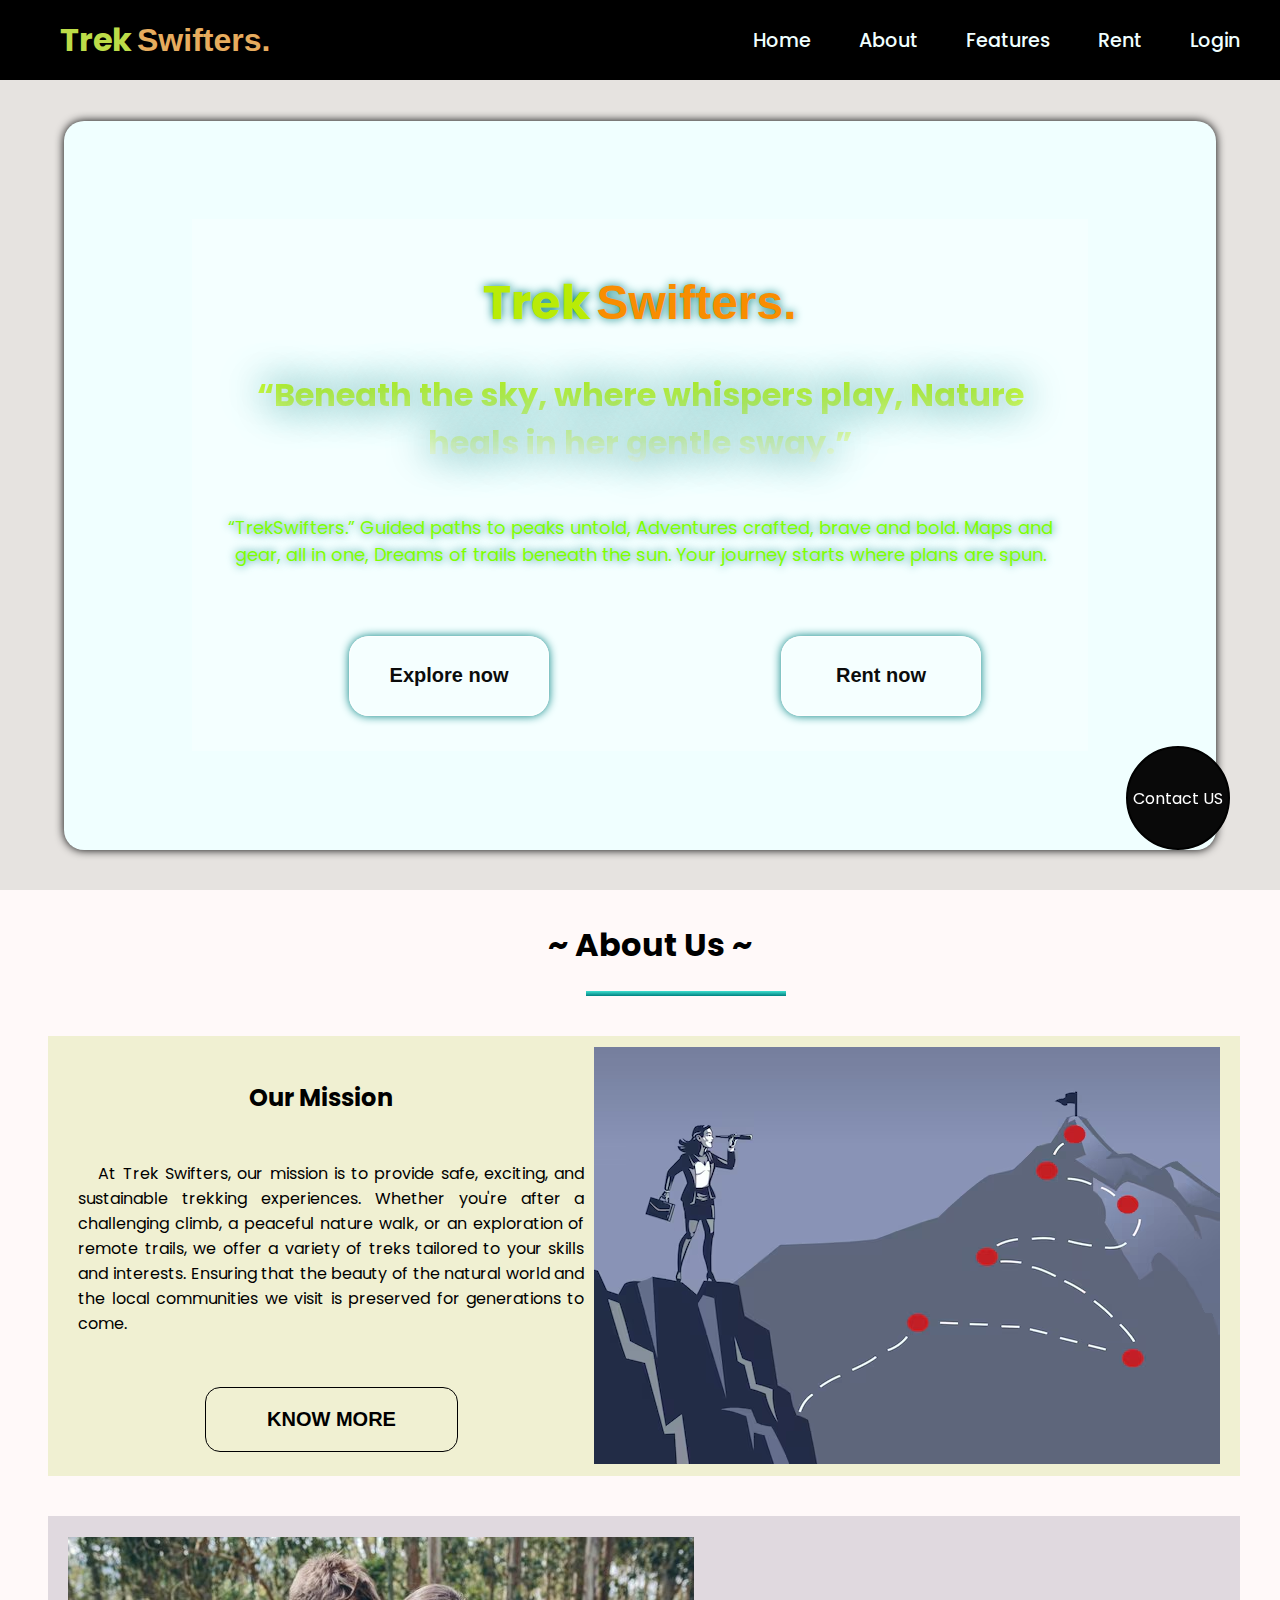
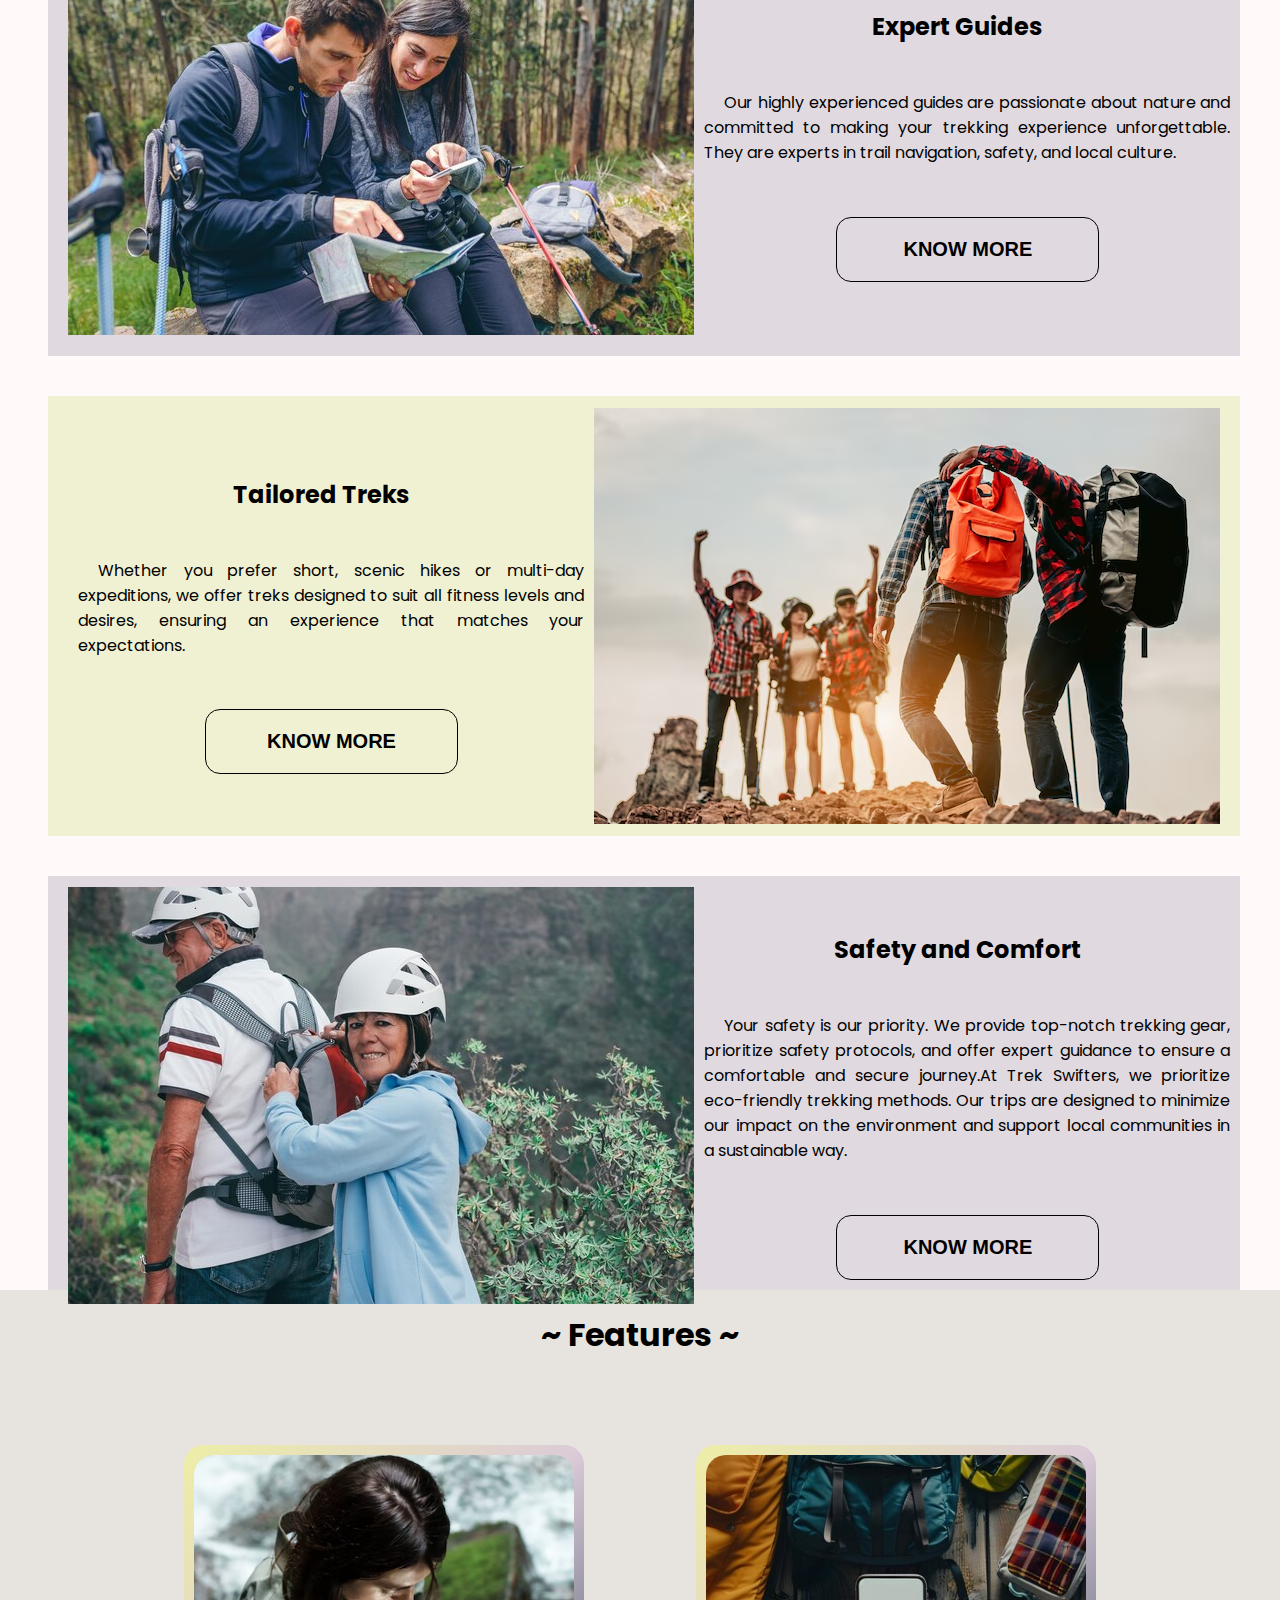
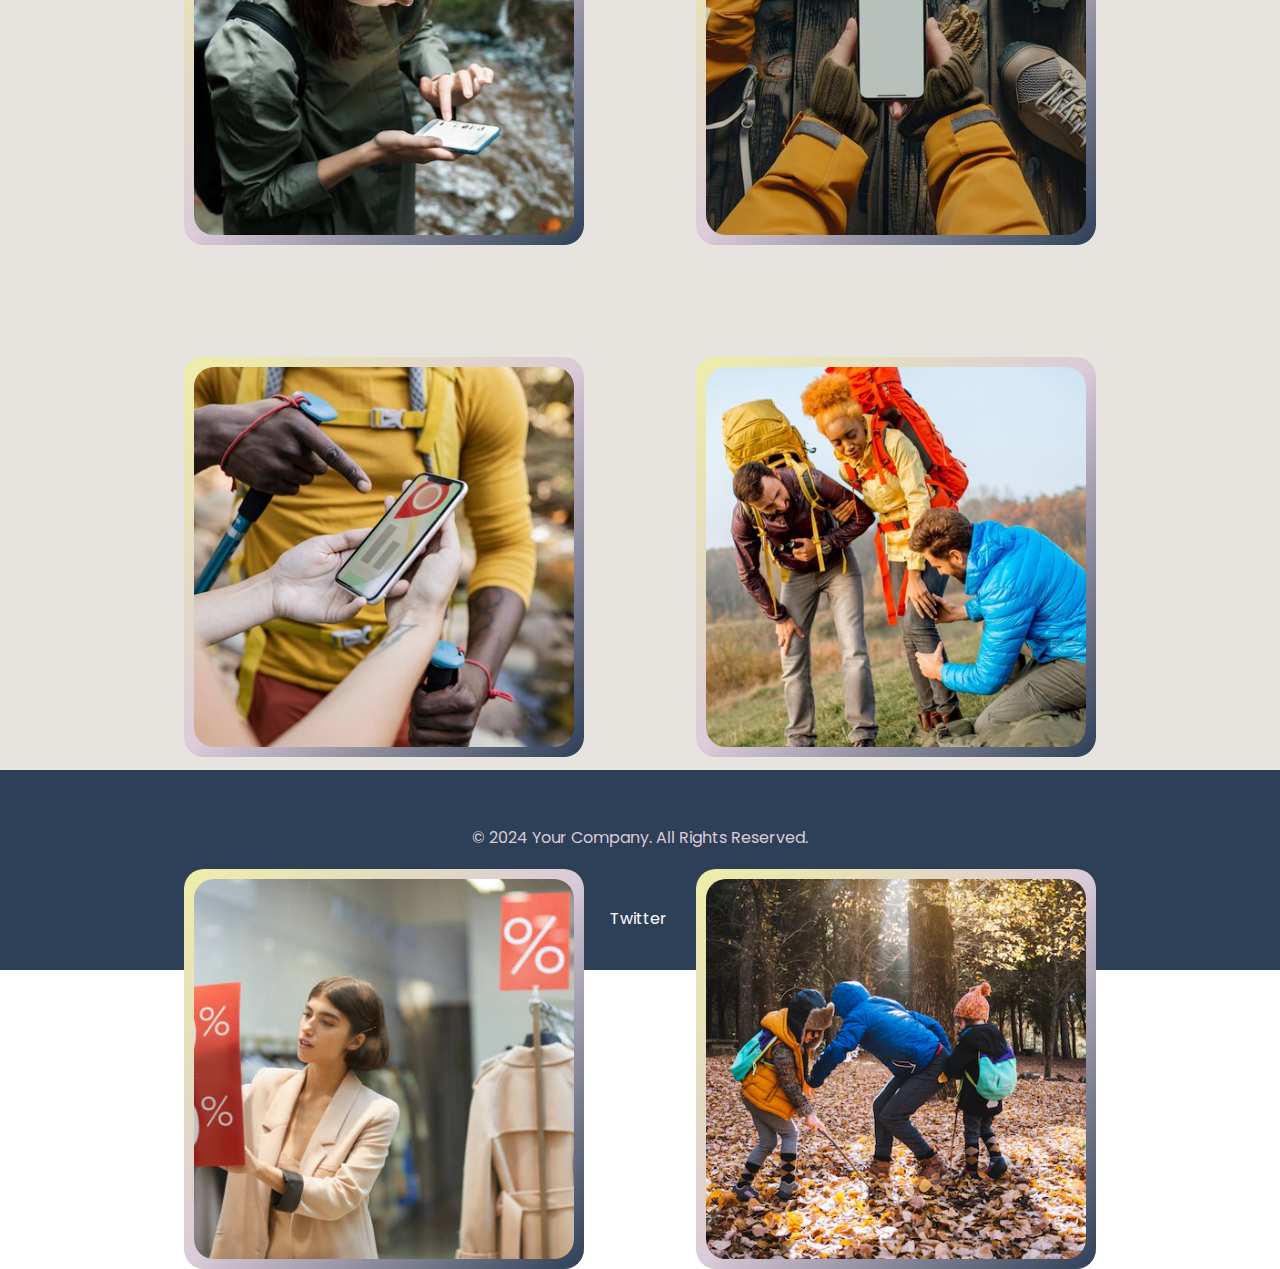
<file: index.html>
<!DOCTYPE html>
<html lang="en">
  <head>
    <meta charset="UTF-8" />
    <meta name="viewport" content="width=device-width, initial-scale=1.0" />
    <title>TrekSwifters</title>
    <link rel="shortcut icon" href="images/LOGO.jpg" type="image/x-icon" />
    <link
      rel="stylesheet"
      href="https://cdnjs.cloudflare.com/ajax/libs/font-awesome/6.7.2/css/all.min.css"
      integrity="sha512-Evv84Mr4kqVGRNSgIGL/F/aIDqQb7xQ2vcrdIwxfjThSH8CSR7PBEakCr51Ck+w+/U6swU2Im1vVX0SVk9ABhg=="
      crossorigin="anonymous"
      referrerpolicy="no-referrer"
    />
    <link rel="stylesheet" href="style.css" />
    <link rel="preconnect" href="https://fonts.googleapis.com" />
    <link rel="preconnect" href="https://fonts.gstatic.com" crossorigin />
    <link
      href="https://fonts.googleapis.com/css2?family=Poppins:ital,wght@0,100;0,200;0,300;0,400;0,500;0,600;0,700;0,800;0,900;1,100;1,200;1,300;1,400;1,500;1,600;1,700;1,800;1,900&display=swap"
      rel="stylesheet"
    />
  </head>

  <body>
    <!-- navbar -->
    <nav>
      <h1 class="title1">Trek<span>Swifters.</span></h1>
      <input type="checkbox" name="" id="check" />
      <label for="check" class="menu1"><i class="fa-solid fa-bars"></i></label>
      <ul class="list">
        <li><a href="/index.html">Home</a></li>
        <li><a href="#about">About</a></li>
        <li><a href="#features">Features</a></li>
        <li><a href="rent.html">Rent</a></li>
        <li><a href="login.html">Login</a></li>
      </ul>
    </nav>
    <!-- header -->
    <header class="header1">
      <div class="gallery">
        <div class="imgs">
          <div class="headercont">
            <h1 class="title2">Trek<span>Swifters.</span></h1>
            <h2 class="heading">
              <q
                >Beneath the sky, where whispers play, Nature heals in her
                gentle sway.</q
              >
            </h2>
            <p class="para1">
              <q>TrekSwifters.</q> Guided paths to peaks untold, Adventures
              crafted, brave and bold. Maps and gear, all in one, Dreams of
              trails beneath the sun. Your journey starts where plans are spun.
            </p>
            <div class="btns">
              <button class="btn" id="btn1">
                <a
                  href="https://adventurediplomacy.org/adventurers-survival-guide-in-the-wild/?gad_source=1&gclid=EAIaIQobChMIzZm25NbRigMVO6lmAh3ocSN9EAAYASAAEgIDW_D_BwE"
                  >Explore now</a
                >
              </button>
              <button class="btn"><a href="rent.html">Rent now</a></button>
            </div>
          </div>
        </div>
      </div>
    </header>
    <!-- about -->
    <div class="about" id="about">
      <h1 class="title3">~ About Us ~</h1>
      <div class="line1"></div>
      <div class="flatcards">
        <div class="flatcont">
          <h2 class="Head1">Our Mission</h2>
          <p class="para2">
            At Trek Swifters, our mission is to provide safe, exciting, and
            sustainable trekking experiences. Whether you're after a challenging
            climb, a peaceful nature walk, or an exploration of remote trails,
            we offer a variety of treks tailored to your skills and interests.
            Ensuring that the beauty of the natural world and the local
            communities we visit is preserved for generations to come.
          </p>
          <button><a href="" id="know">KNOW MORE</a></button>
        </div>
        <img src="images/mission.avif" alt="" />
      </div>
      <div class="flatcards1">
        <img src="images/guide.jpg" alt="" />
        <div class="flatcont">
          <h2 class="Head1">Expert Guides</h2>
          <p class="para2">
            Our highly experienced guides are passionate about nature and
            committed to making your trekking experience unforgettable. They are
            experts in trail navigation, safety, and local culture.
          </p>
          <button><a href="" id="know">KNOW MORE</a></button>
        </div>
      </div>
      <div class="flatcards">
        <div class="flatcont">
          <h2 class="Head1">Tailored Treks</h2>
          <p class="para2">
            Whether you prefer short, scenic hikes or multi-day expeditions, we
            offer treks designed to suit all fitness levels and desires,
            ensuring an experience that matches your expectations.
          </p>
          <button><a href="" id="know">KNOW MORE</a></button>
        </div>
        <img src="images/tailored.avif" alt="" />
      </div>
      <div class="flatcards1">
        <img src="images/saf.jpg" alt="" />
        <div class="flatcont">
          <h2 class="Head1">Safety and Comfort</h2>
          <p class="para2">
            Your safety is our priority. We provide top-notch trekking gear,
            prioritize safety protocols, and offer expert guidance to ensure a
            comfortable and secure journey.At Trek Swifters, we prioritize
            eco-friendly trekking methods. Our trips are designed to minimize
            our impact on the environment and support local communities in a
            sustainable way.
          </p>
          <button><a href="" id="know">KNOW MORE</a></button>
        </div>
      </div>
    </div>
    <!-- features -->
    <div class="features" id="features">
      <h1 class="title4">~ Features ~</h1>
      <div class="overallcont">
        <div class="cardcontainer">
          <div class="card">
            <div class="front">
              <img src="images/onl book.avif" alt="" />
            </div>
            <div class="back">
              <h1>Online Booking</h1>
              <p>
                Allows trekkers to book trips, including guides, permits,
                transport, and accommodations directly through the
                website.Choices for joining group tours or booking solo treks
                with a guide.
              </p>
              <button><a href="">BOOK NOW</a></button>
            </div>
          </div>
        </div>
        <div class="cardcontainer">
          <div class="card">
            <div class="front">
              <img src="images/STOR.jpg" alt="" />
            </div>
            <div class="back">
              <h1>Online Store</h1>
              <p>
                Ability to purchase or rent trekking gear directly from the
                website, often with reviews and recommendations.Trekkers about
                different trekking routes, tour operators, and gear.
              </p>
              <button><a href="">BUY NOW</a></button>
            </div>
          </div>
        </div>
        <div class="cardcontainer">
          <div class="card">
            <div class="front">
              <img src="images/gps.jpg" alt="" />
            </div>
            <div class="back">
              <h1>GPS/Tracking Features</h1>
              <p>
                Allows trekkers to book trips, including guides, permits,
                transport, and accommodations directly through the
                website.Choices for joining group tours or booking solo treks
                with a guide.
              </p>
              <button><a href="">BOOK NOW</a></button>
            </div>
          </div>
        </div>
        <div class="cardcontainer">
          <div class="card">
            <div class="front">
              <img src="images/health.jpg" alt="" />
            </div>
            <div class="back">
              <h1>Safety/Health Tips</h1>
              <p>
                Guidance on altitude sickness, staying hydrated, first aid, and
                safety measures for various environments.
              </p>
              <button><a href="">KNOW MORE</a></button>
            </div>
          </div>
        </div>
        <div class="cardcontainer">
          <div class="card">
            <div class="front">
              <img src="images/DISC.jpg" alt="" />
            </div>
            <div class="back">
              <h1>Discounts for Members</h1>
              <p>
                Special offers and discounts for members or repeat customers.:
                Points or incentives for frequent users or those who book
                multiple treks.
              </p>
              <button><a href="">BOOK NOW</a></button>
            </div>
          </div>
        </div>
        <div class="cardcontainer">
          <div class="card">
            <div class="front">
              <img src="images/TREK PRA.avif" alt="" />
            </div>
            <div class="back">
              <h1>Trekking Practices</h1>
              <p>
                Emphasis on eco-tourism and promoting environmentally
                responsible trekking practices. Tools to estimate and reduce the
                environmental impact of trekking trips.
              </p>
              <button><a href="">BOOK NOW</a></button>
            </div>
          </div>
        </div>
      </div>
    </div>
    <!-- FOOTER -->
    <footer>
      <p>&copy; 2024 Your Company. All Rights Reserved.</p>
      <div class="social-media">
        <a href="#" class="social-icon" id="f">Facebook</a>
        <a href="#" class="social-icon" id="">Twitter</a>
        <a href="#" class="social-icon">Instagram</a>
      </div>
    </footer>
    <div class="contact-ball"><a href="contact.html">Contact US</a></div>
  </body>
</html>
</file>
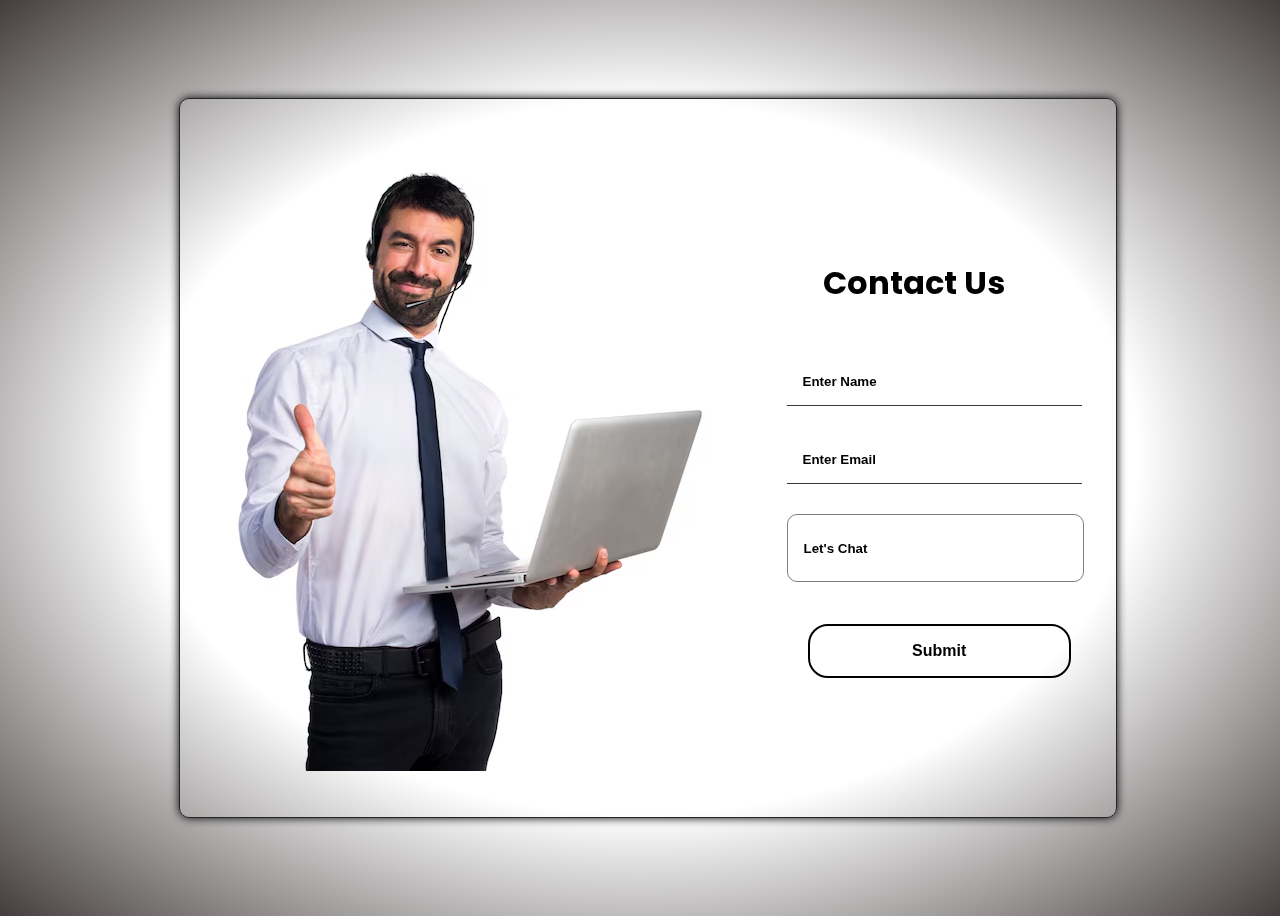
<file: contact.html>
<!DOCTYPE html>
<html lang="en">
  <head>
    <meta charset="UTF-8" />
    <meta name="viewport" content="width=device-width, initial-scale=1.0" />
    <title>contact</title>
    <link
      href="https://fonts.googleapis.com/css2?family=Poppins:ital,wght@0,100;0,200;0,300;0,400;0,500;0,600;0,700;0,800;0,900;1,100;1,200;1,300;1,400;1,500;1,600;1,700;1,800;1,900&display=swap"
      rel="stylesheet"
    />
  </head>
  <style>
    body {
      height: 100vh;
      width: 100%;
      display: flex;
      justify-content: center;
      align-items: center;
      box-sizing: border-box;
      font-family: "poppins";
      background: radial-gradient(white 55%,rgb(68, 61, 61));
    }
    .contact {
      display: flex;
      justify-content: center;
      align-items: center;
      padding: 46px;
      border: 1px solid #252525;
      border-radius: 10px;
      box-shadow: #000 0 0 10px;
    }
    #imgcon {
      width: 100%;
      mix-blend-mode: multiply;
      filter: drop-shadow();
    }
    form {
      margin-left: 5%;
      padding: 20px;
      width: 100%;
    }
    form input {
      padding: 16px;
      margin-top: 30px;
      width: 100%;
      background: transparent;
      outline: none;
      border: none;
      border-bottom: 1px solid rgb(58, 57, 57);
    }
    input::placeholder {
      color: black;
      font-weight: 600;
    }
    .btnsub {
      padding: 16px;
      margin-left: 8%;
      margin-top: 16%;
      font-size: 16px;
      font-weight: 600;
      border: 2px solid #000;
      border-radius: 20px;
    }
    .chat {
      width: 100%;
      height: 34px;
      padding: 16px;
      border: 1px solid gray;
      border-radius: 10px;
    }
    h1 {
      font-size: xx-large;
      margin-left: 36px;
    }
  </style>
  <body>
    <div class="contact">
      <img src="images/cont3.avif" alt="" id="imgcon" />
      <form action="">
        <h1>Contact Us</h1>
        <input type="text" placeholder="Enter Name" /><br />
        <input type="email" placeholder="Enter Email" /><br />
        <input type="text" class="chat" placeholder="Let's Chat" />
        <input type="submit" class="btnsub" />
      </form>
    </div>
  </body>
</html>
</file>
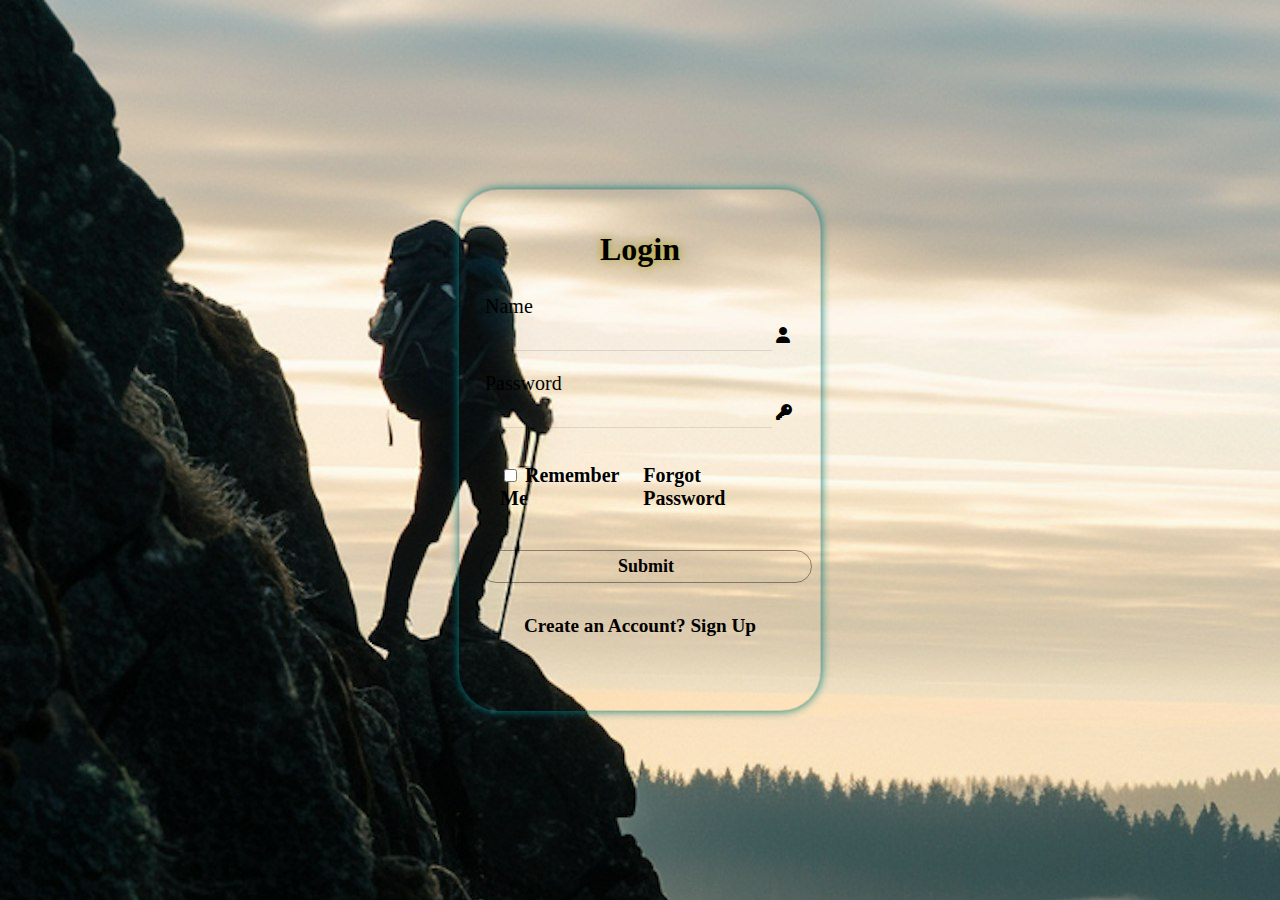
<file: login.html>
<!DOCTYPE html>
<html lang="en">

<head>
  <meta charset="UTF-8" />
  <meta name="viewport" content="width=device-width, initial-scale=1.0" />
  <title>login</title>
  <link rel="stylesheet" href="https://cdnjs.cloudflare.com/ajax/libs/font-awesome/6.7.2/css/all.min.css"
    integrity="sha512-Evv84Mr4kqVGRNSgIGL/F/aIDqQb7xQ2vcrdIwxfjThSH8CSR7PBEakCr51Ck+w+/U6swU2Im1vVX0SVk9ABhg=="
    crossorigin="anonymous" referrerpolicy="no-referrer" />
  <link rel="shortcut icon" href="images/LOGO.jpg" type="image/x-icon" />
</head>
<style>
  @font-face {
    font-family: "pain";
    src: url(font/Painkiller\ Demo.ttf);
  }

  body {
    margin: 0;
    padding: 0;
    display: flex;
    justify-content: center;
    align-items: center;
    height: 100vh;
    width: 100vw;
    text-decoration: none;
    box-sizing: border-box;
    background: url(images/Lone\ Hiker\ on\ Misty\ Cliff.jpeg);
    font-family: "cla";
  }

  .container {
    height: 480px;
    width: 25%;
    border: 1px solid rgba(0, 0, 0, 0.1);
    padding: 20px;
    border-radius: 40px;
    box-shadow: 0 0 10px teal;
  }

  .title {
    text-align: center;
    text-shadow: 0 0 10px rgb(172, 161, 19);
  }

  form label {
    display: block;
    font-size: 20px;
    padding: 5px;
    margin-top: 10px;
  }

  form input {
    width: 90%;
    height: 25px;
    outline: none;
    border: none;
    border-bottom: 1px solid rgba(0, 0, 0, 0.1);
    background-color: rgba(0, 0, 0, 0);
    transition: 0.5s ease-in;
  }

  .for {
    display: flex;
    justify-content: space-between;
    padding: 20px;
    text-decoration: none;
    font-weight: 600;
    font-size: 20px;
  }

  #got {
    text-decoration: none;
    color: black;
    font-weight: 600;
    font-size: 20px;
  }

  #got:hover {
    text-decoration: underline;
  }

  .btn {
    text-align: center;
    font-size: 18px;
    width: 100%;
    border: 1px solid rgba(0, 0, 0, 0.4);
    margin-top: 20px;
    padding: 5px;
    padding-right: 5px;
    border-radius: 20px;
  }

  .btn a {
    text-decoration: none;
    color: black;
    font-weight: 600;
    width: 100%;
  }

  #acc {
    font-size: 20px;
    padding: 10px;
    margin-top: 20px;
    text-align: center;
  }

  #sig {
    text-decoration: none;
    color: black;
    font-weight: 600;
    text-align: center;
    margin-top: 10%;
    font-size: 1.2rem;
  }

  #sig:hover {
    text-decoration: underline;
  }

  .sign-up {
    border: 1px solid teal;
    padding: 20px;
    border-radius: 40px;
    box-shadow: 0 0 10px teal;
    width: 25%;
  }

  #submit {
    font-size: 18px;
    border: 1px solid black;
    margin: 26px;
    text-align: center;
    border-radius: 16px;
    font-weight: 600;
    background: black;
    color: rgb(255, 255, 255);
    font-family: system-ui, -apple-system, BlinkMacSystemFont, "Segoe UI",
      Roboto, Oxygen, Ubuntu, Cantarell, "Open Sans", "Helvetica Neue",
      sans-serif;
  }

  /* sign */
  #logo {
    width: 100px;
    border-radius: 50%;
    margin-left: 40%;
  }

  #already {
    text-decoration: none;
    font-size: 19px;
    margin-top: 20px;
    cursor: pointer;

    color: black;
    text-align: center;
  }

  #already:hover {
    text-decoration: underline;
  }

  @media (max-width: 450px) {
    body {
      color: azure;
    }
  }

  #sign_up {
    display: none;
  }
</style>

<body>
  <div class="container" id="cont">
    <h1 class="title">Login</h1>
    <form>
      <label for="name">Name</label>
      <input type="text" id="name" oninput="validateName()" />
      <span><i class="fa-solid fa-user"></i></span><br />
      <p id="name_error"></p>
      <label for="pass">Password</label>
      <input type="password" id="pass" oninput="validatePassword()" />
      <span><i class="fa-solid fa-key"></i></span>
      <p id="password_error"></p>
    </form>
    <div class="for">
      <div class="rem">
        <input type="checkbox" id="rem" />
        <label for="rem">Remember Me</label>
      </div>
      <a href="" id="got">Forgot Password</a>
    </div>
    <div class="btn"><a href="index.html">Submit</a></div>
    <p id="sig" onclick="showSignUp()">Create an Account? Sign Up</p>
  </div>
  <div class="sign-up" id="sign_up">
    <form action="" id="fs">
      <img src="images/LOGO.jpg" alt="" id="logo" />
      <label for="name">Name</label>
      <input type="text" />
      <label for="email">Email</label>
      <input type="email" />
      <label for="password">Password</label>
      <input type="password" />
      <label for="password">Confirm password</label>
      <input type="password" />
      <input type="submit" id="submit" />
    </form>
    <p id="already" onclick=" Loginpage()">Already have an Account? Login</p>
  </div>
  <script>
    var SignUpbtn = document.getElementById("sig");
    var loginbtn = document.getElementById("already");
    var container = document.getElementById("cont");
    var sign_up = document.getElementById("sign_up");
    function showSignUp() {
      container.style.display = "none";
      sign_up.style.display = "block";
    }
    function Loginpage() {
      container.style.display = "block";
      sign_up.style.display = "none";
    }

    var Name = document.getElementById("name");
    var password = document.getElementById("pass");
    var username_error = document.getElementById("name_error");
    var pass_error = document.getElementById("password_error")

    var letterPattern = /[A-Z]/;
    var numberPattern = /[0-9]/;
    var specialCharPattern = /[!@#$%^&()]/;

    function validateName() {
      if (Name.value === "") {
        username_error.textContent = "user name cannot be empty";
      } else {
        if (Name.value.length < 6) {
          username_error.textContent = "user name atleast 6 letters ";
        } else if (!letterPattern.test(Name.value)) {
          username_error.textContent = "user name must contain one upper charector";
        } else if (!numberPattern.test(Name.value)) {
          username_error.textContent = "user name must contain one number";
        } else if (!specialCharPattern.test(Name.value)) {
          username_error.textContent = "user name must contain one special charector!@#$%^&*()";
        } else {
          username_error.textContent = "user name valid";
        }
      }
    };

    function validatePassword() {
      if (password.value === "") {
        pass_error.textContent = "password cannot be empty"
      } else {
        if (letterPattern.test(password.value)) {
          pass_error.textContent = "passwot contain uppercase|| user valid!"
        } else {
          pass_error.textContent = "password must contain atleast one uppercase"
        }
      }
    }


  </script>
</body>

</html>
</file>
<file: style.css>
body {
  margin: 0;
  padding: 0;
  box-sizing: border-box;
  text-decoration: none;
  list-style: none;
  font-family: "Poppins", serif;
  overflow-x: hidden;
}

nav {
  height: 80px;
  width: 100%;
  display: flex;
  justify-content: space-between;
  align-items: center;
  padding: 0 10px;
  background-color: black;
  color: azure;
}

.title1 {
  margin-left: 50px;
  color: rgb(188, 220, 72);
}

.title1 span {
  font-family: Arial, Helvetica, sans-serif;
  padding-left: 5px;
  color: rgb(231, 172, 94);
}

.menu1 {
  font-size: 25px;
}

#check,
.menu1 {
  display: none;
}

.list {
  display: flex;
  gap: 3rem;
  margin-right: 50px;
  list-style: none;
}

.list li a {
  font-size: larger;
  text-decoration: none;
  color: azure;
  font-weight: 500;
}

.list li a:hover {
  text-decoration: underline;
  text-shadow: 0 0 10px rgb(171, 193, 73);
}

@media (max-width: 968px) {
  .list {
    display: none;
  }

  .menu1 {
    display: block;
    margin-right: 50px;
  }

  #check:checked ~ .list {
    display: block;
    position: absolute;
    z-index: 1;
    top: 65px;
    left: 0;
    height: 100vh;
    width: 50vw;
    background-color: rgb(171, 193, 73);
    text-align: center;
    padding-top: 20px;
    text-transform: uppercase;
    border-radius: 0 5px;
  }

  .list:hover {
    background-color: rgb(6, 62, 6);
  }

  .list li a {
    color: black;
  }

  .list li a:hover {
    text-decoration: underline;
    border-bottom: 3px solid black;
  }

  .list li {
    padding: 30px;
  }
}

/* header */
.gallery {
  height: 90vh;
  width: 100vw;
  background-color: rgb(230, 227, 224);
  display: flex;
  justify-content: center;
  align-items: center;
}

.imgs {
  height: 90%;
  width: 90%;
  background-color: azure;
  animation: slide 30s infinite;
  box-shadow: 0 0 10px;
  transition: ease all;
  border-radius: 20px;
  position: relative;
}

@keyframes slide {
  0% {
    background: url(images/alt1.avif);
    background-position: center;
    background-repeat: no-repeat;
    background-size: cover;
  }

  25% {
    background: url(images/alt2.avif);
    background-position: center;
    background-repeat: no-repeat;
    background-size: cover;
  }

  50% {
    background: url(images/alt3.avif);
    background-position: center;
    background-repeat: no-repeat;
    background-size: cover;
  }

  75% {
    background: url(images/hik5.avif);
    background-position: center;
    background-repeat: no-repeat;
    background-size: cover;
  }

  100% {
    background: url(images/trek3.jpg);
    background-position: center;
    background-repeat: no-repeat;
    background-size: cover;
  }
}

/* headercont */
.headercont {
  text-align: center;
  position: absolute;
  top: 50%;
  left: 50%;
  transform: translate(-50%, -50%);
  height: 500px;
  background-color: rgba(255, 255, 255, 0.3);
  width: 75%;
  padding: 16px;
}

.headercont .title2 {
  font-size: 3rem;
  color: rgb(185, 235, 7);
  text-shadow: 0 0 10px teal;
}

.title2 span {
  font-family: Arial, Helvetica, sans-serif;
  padding-left: 5px;
  color: rgb(248, 141, 1);
}

.headercont .heading {
  font-size: xx-large;
  background: linear-gradient(rgb(200, 255, 2), white);
  background-clip: text;
  -webkit-background-clip: text;
  -webkit-text-fill-color: transparent;
  text-shadow: 0 0 40px teal;
}

.headercont .para1 {
  font-size: 18px;
  padding-top: 20px;
  text-shadow: 0 0 10px teal;
  color: chartreuse;
}

.headercont .btn {
  height: 80px;
  width: 200px;
  border: 1px solid rgba(255, 255, 255, 0.9);
  margin-top: 50px;
  font-size: 20px;
  margin-left: 50px;
  background-color: rgba(255, 255, 255, 0.1);
  box-shadow: 0 0 10px teal;
  border-radius: 20px;
}

.headercont .btn:hover {
  text-shadow: 0 0 5px;
  box-shadow: 0 0 10px azure;
}

.btn a {
  text-decoration: none;
  font-weight: 600;
  color: rgb(11, 12, 12);
}

.btns {
  display: flex;
  justify-content: space-around;
  align-items: center;
}

/* about */
.about {
  height: 220vh;
  width: 100vw;
  background-color: rgb(255, 249, 249);
  padding: 10px;
}

.title3 {
  text-align: center;
}

.line1 {
  height: 5px;
  width: 200px;
  background: linear-gradient(turquoise, teal);
  margin-left: 45%;
}

.flatcards {
  display: flex;
  justify-content: center;
  align-items: center;
  height: 400px;
  width: 90%;
  background-color: rgb(240, 240, 210);
  margin-top: 40px;
  padding: 20px;
  gap: 20px;
  margin-left: 3%;
}

.flatcont {
  display: flex;
  flex-direction: column;
  justify-content: space-between;
}

.flatcont .Head1 {
  text-align: center;
}

.flatcont .para2 {
  text-indent: 20px;
  text-align: justify;
  width: 100%;
  padding: 10px;
}

.flatcont button {
  width: 50%;
  padding: 20px;
  background: none;
  margin-left: 27%;
  margin-top: 5%;
  border-radius: 15px;
  border: 1px solid black;
}
.flatcont button:hover {
  background-color: #ffffff;
}
#know {
  color: black;
  text-decoration: none;
  font-size: 20px;
  font-weight: 600;
}

.flatcards1 {
  display: flex;
  justify-content: center;
  align-items: center;
  height: 400px;
  width: 90%;
  margin-top: 40px;
  padding: 20px;
  margin-left: 3%;
  background-color: #e0d9df;
}

/* features-card */
.features {
  height: 120vh;
  width: 100vw;
  text-align: center;
  display: flex;
  flex-direction: column;
  gap: 4rem;
  background-color: #e7e3de;
}
.title4:hover {
  background: linear-gradient(red, black);
  background-clip: text;
  -webkit-background-clip: text;
  color: transparent;
}
.overallcont {
  display: flex;
  gap: 7rem;
  flex-wrap: wrap;
  align-items: center;
  justify-content: center;
  height: 100vh;
  width: 100vw;
}

.cardcontainer {
  height: 400px;
  width: 400px;
  position: relative;
}

.card {
  height: 100%;
  width: 100%;
  position: absolute;
  transform-style: preserve-3d;
  transition: ease 1s all;
}

.card:hover {
  transform: rotateY(180deg);
}

.front,
.back {
  height: 100%;
  width: 100%;
  backface-visibility: hidden;
  position: absolute;
  border-radius: 20px;
}

.front {
  background: linear-gradient(
    to left top,
    #2e4057,
    #dbcbd8,
    rgb(238, 238, 167)
  );
}

.front img {
  width: 95%;
  height: 95%;
  margin-top: 10px;
  border-radius: 20px;
  object-fit: cover;
}

.back {
  background: linear-gradient(
    to left bottom,
    #d2c7ab,
    #d8c8ab,
    #ceb595,
    #e4c9ab,
    #ebc9ac,
    #f2c9ae,
    #f8c9b1,
    #ffc9b4
  );
  transform: rotateY(180deg);
  display: flex;
  flex-direction: column;
  gap: 2rem;
}

.back h1 {
  color: rgba(58, 8, 8, 0.425);
  text-shadow: 0 0 15px rgb(197, 48, 48);
}

.back p {
  text-align: center;
  margin-bottom: 50px;
}

.back button {
  height: 50px;
  width: 90%;
  margin-left: 5%;
  background-color: transparent;
  border-radius: 20px;
}

.back button a {
  text-decoration: none;
  font-size: x-large;
  font-weight: 600;
  color: rgb(88, 40, 40);
}

/* footer */
footer {
  text-align: center;
  background-color: #2e4057;
  height: 200px;
  display: flex;
  justify-content: space-evenly;
  align-items: center;
  flex-direction: column;
}

footer p {
  color: #dbcbd8;
}

footer .social-icon {
  color: white;
  text-decoration: none;
  margin: 0 20px;
  font-size: 16px;
}

footer .social-icon:hover {
  text-decoration: underline;
  color: rgb(175, 100, 100);
}

.contact-ball {
  height: 100px;
  width: 100px;
  background-color: #090909;
  border-radius: 50%;
  border: 2px solid rgb(0, 0, 0);
  position: fixed;
  bottom: 50px;
  right: 50px;
  display: flex;
  align-items: center;
  justify-content: center;
}
.contact-ball a {
  text-decoration: none;
  font-size: 1rem;
  color: rgb(255, 255, 255);
}
.contact-ball a:hover {
  color: rgb(208, 168, 168);
}
@media (max-width: 1099px) {
  .features{
    overflow-y: scroll;
  }
  .contact-ball {
    height: 100px;
    width: 100px;
    bottom: 50px;
    right: 50px;
  }
  .contact-ball a {
    font-size: 1rem;
  }
  .headercont .heading {
    font-size: x-large;
    background: linear-gradient(rgb(32, 255, 2), white);
    background-clip: text;
    -webkit-background-clip: text;
    -webkit-text-fill-color: transparent;
  }
  .headercont .para1 {
    padding-top: 15px;
    font-weight: 500;
  }
  .headercont .btn {
    margin-top: 30px;
    height: 50px;
  }
  /* about */
  .about {
    height: 160vh;
    width: 100vw;
    background-color: rgb(255, 249, 249);
    padding: 10px;
  }
  .line1 {
    margin-left: 41%;
  }
  .flatcards {
    margin-left: 2%;
    padding: 30px;
  }

  .flatcont button {
    padding: 10px;
  }
  .flatcont .para2 {
    text-indent: 20px;
    text-align: justify;
    width: 100%;
    padding: 5px;
  }
  .flatcards img {
    height: 80%;
    width: 80%;
  }
  .flatcards1 img {
    height: 80%;
    width: 80%;
  }
  /* features */
  .line1 {
    margin-left: 41%;
  }
  .features {
    margin-top: 70%;
    height: 200vh;
  }
}
@media (max-width: 864px) {
  .line1 {
    margin-left: 39%;
  }
  .flatcards {
    flex-direction: column-reverse;
    height: 500px;
  }
  .flatcards1 {
    flex-direction: column;
    height: 500px;
  }
  .flatcont button {
    margin-top: 10px;
  }
  .flatcards img {
    /* height: 50%;
    width: 50%;
    object-fit: cover;
    border-radius: 16px; */
    display: none;
  }
  .flatcards1 img {
    /* height: 50%;
    width: 50%;
    object-fit: cover;
    border-radius: 16px; */
    display: none;
  }
  .flatcont .para2 {
    margin-bottom: 20px;
  }
  .flatcont {
    margin-bottom: 20px;
  }
  /* features */
  .features {
    margin-top: 180%;
  }
  .flatcont .Head1 {
    margin-top: 40px;
  }
}
</file>
